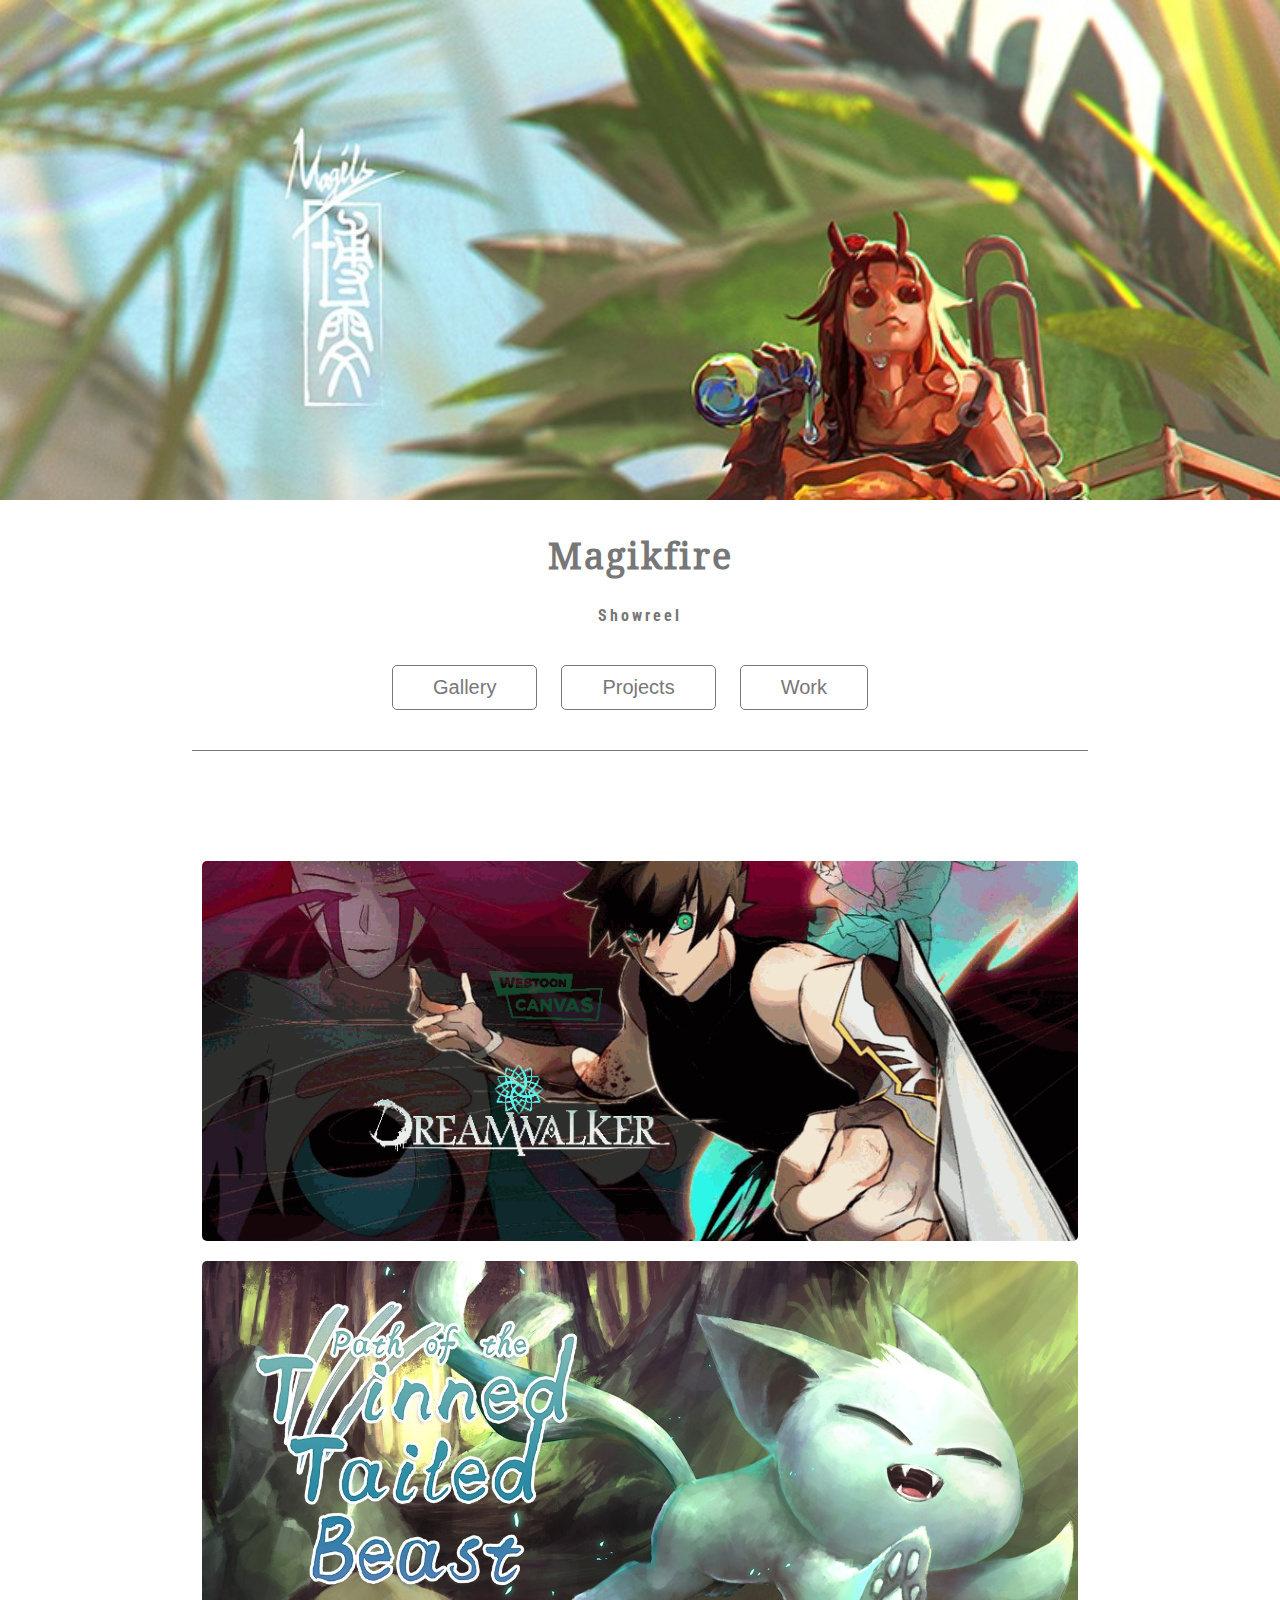
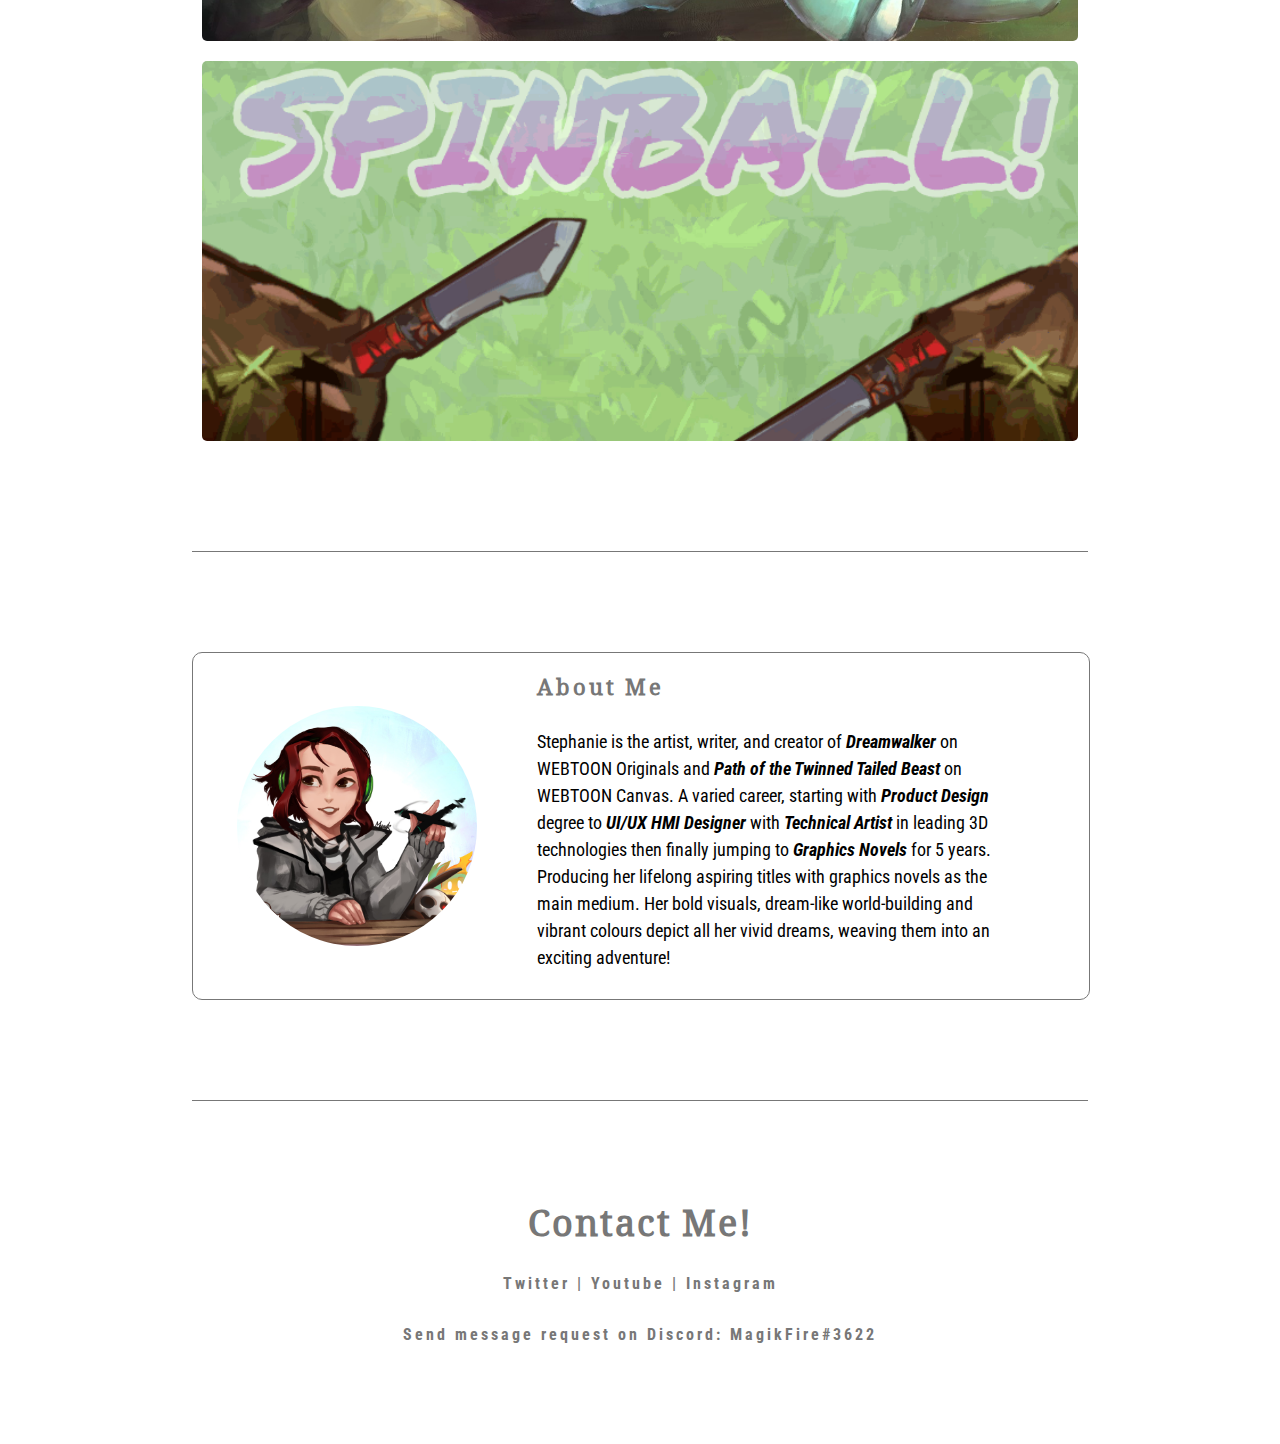
<file: projects.html>
<!DOCTYPE html>
<html>

<head>
    <meta charset="utf-8">
    <meta name="viewport" content="width=device-width, initial-scale=1.0">
    <meta property="og:image" content="pictures/thumb.jpg" />
    <meta property="og:type" content="website" />
    <meta property="og:url" content="https://magikfire.bitbucket.io" />
    <link rel="icon" href="pictures/tab_icon.png" type="image/gif" sizes="16x16">
    <meta property="og:description" content="Magik's Portfolio, featuring various creative projects." />
    <title>Magik's Portfolio Home Page</title>


    <link rel="stylesheet" type="text/css" href="css/index.css">
    <!-- <link rel="stylesheet" type="text/css" href="css/Gallery_B.css"> -->
    <link rel="stylesheet" type="text/css" href="css/Gallery_C.css">
    <!-- <link rel="stylesheet" type="text/css" href="css/Gallery_D.css"> -->
</head>

<body>
    <div class="parallax"></div>
    <div class="header" id="section">
        <h1>Magikfire</h1>

        <h2 id="A_Btn"><a href="index.html">Showreel</a></h2>
        <a href="gallery.html"><button id="B_Btn">Gallery</button></a>
        <a href="projects.html"><button id="C_Btn">Projects</button></a>
        <a href="work.html"><button id="D_Btn">Work</button></a>
    </div>
    <hr>

    <div class="content">
        <!-- ++++++++++++++++++++++++++++++ PROJECTS ++++++++++++++++++++++++++++++ -->
        <div id="C_" class="gallery-content">
            <div class="gallery_C">
                <a href="https://www.webtoons.com/en/action/dreamwalker/list?title_no=4434" target="_blank" style="cursor: pointer;">
                    <div class="gallery-item_C" style="background-image: url('pictures/webtoon_thumb.gif');">
                    </div>
                </a>

                <a href="https://www.webtoons.com/en/challenge/path-of-the-twinned-tailed-beast/list?title_no=727981" target="_blank" style="cursor: pointer;">
                    <div class="gallery-item_C" style="background-image: url('pictures/potttb_thumb.jpg');">
                    </div>
                </a>

                <a href="https://logon.itch.io/spinball" target="_blank" style="cursor: pointer;">
                    <div class="gallery-item_C" style="background-image: url('pictures/Spinball_thumb.gif');">
                    </div>
                </a>
            </div>
        </div>
    </div>

    <hr>

    <div class="content">

        <div class="about-section" style="user-select: text;">
            <div class="about-image"></div>
            <div class="about-text">
                <h2 style="font-family: Noto Serif Ahom;">About Me</h2>
                <p>Stephanie is the artist, writer, and creator of <b><i>Dreamwalker</i></b> on WEBTOON Originals and
                    <b><i>Path of the Twinned Tailed Beast</i></b> on WEBTOON Canvas. A varied career, starting with
                    <b><i>Product Design</i></b> degree to
                    <b><i>UI/UX HMI Designer</i></b> with <b><i>Technical Artist</i></b> in leading 3D technologies then finally jumping to <b><i>Graphics Novels</i></b> for 5 years. Producing her lifelong aspiring titles with graphics novels as the main
                    medium. Her bold visuals, dream-like world-building and vibrant colours depict all her vivid dreams, weaving them into an exciting adventure!
                </p>
            </div>
        </div>
    </div>

    <hr>

    <script src="Javascripts/SmoothScroll.js"></script>
    <div class="content" style="user-select: text;">
        <h1>Contact Me!</h1>
        <h2 style="margin-bottom: 0;">
            <a href="https://twitter.com/Magikfire/" target="_blank">Twitter</a> | <a href="https://youtube.com/@MagikFire" target="_blank">Youtube</a> | <a href="https://www.instagram.com/magik.sy/" target="_blank">Instagram</a>
        </h2>
        <br>
        <h2>Send message request on Discord: MagikFire#3622</h2>
    </div>

</body>
<!-- <script src="Javascripts/content.js"></script> -->

</html>
</file>
<file: css/index.css>
/* style.css */

@import url('https://fonts.googleapis.com/css2?family=Noto+Serif+Ahom&family=Raleway:wght@100&family=Roboto+Condensed:wght@300&display=swap');
.parallax {
    background-image: url("../pictures/title.jpg");
    height: 500px;
    width: 100%;
    background-size: 100%, auto;
    background-attachment: fixed;
    background-position: bottom;
    background-repeat: no-repeat;
    background-size: cover;
}

body {
    display: block;
    margin: 0px;
    font-family: Roboto Condensed;
    user-select: none;
}

.header {
    text-align: center;
    padding: 100px;
    padding: 10px;
}

h1 {
    font-family: Noto Serif Ahom;
    text-align: center;
    letter-spacing: 2px;
    font-size: 36px;
    color: #777;
    margin-bottom: 2px;
}

h2 {
    font-size: 16px;
    text-align: center;
    letter-spacing: 3px;
    color: #777;
    margin-bottom: 40px;
    text-decoration: none;
}

hr {
    border: 0;
    height: 1px;
    background-color: #777;
    margin-top: 30px;
    margin-bottom: 100px;
    width: 70%;
    /* margin: 20px; */
}


/* h2 hr {
    margin: 10px auto;
    width: 5%;
} */

h2 a {
    text-decoration: none;
    color: #777;
    transition: all 0.3s ease;
}

h2 a:hover {
    color: #333;
}


/* -----------------------------BUTTON------------------------------- */

button {
    background-color: #ffffff;
    font-size: 20px;
    color: #777;
    padding: 10px 40px;
    border: 1px solid #777;
    border-radius: 5px;
    margin-right: 20px;
    cursor: pointer;
    transition: all 0.3s ease;
}

button:hover {
    background-color: #f3f3f3;
    transform: scale(1.08);
}

button:active {
    transform: scale(0.95);
    background-color: #ffffff;
}

.active {
    color: #bbb !important;
    border: 1px solid #bbb !important;
}

.header h2 {
    color: #777 !important;
    cursor: pointer;
    border: none !important;
    width: 90px;
    margin-right: auto;
    margin-left: auto;
    transition: transform 0.2s ease;
}

a {
    text-decoration: none !important;
}

.header h2:hover {
    color: #333 !important;
    cursor: pointer;
    transform: scale(1.08);
}

.header h2:active {
    transform: scale(0.95);
    color: #bbb;
}

button:focus {
    outline: none;
    background-color: #ffffff;
}


/* -----------------------------ABOUT------------------------------- */

.about-section {
    display: flex;
    align-items: center;
    justify-content: center;
    margin: 0;
    height: auto;
    border: 1px solid #777;
    border-radius: 10px;
    width: 100%;
}

.about-image {
    width: 240px;
    height: 240px;
    background-image: url('../pictures/Magik.jpg');
    background-size: cover;
    background-position: center;
    border-radius: 50%;
    margin: 20px;
    /* margin-bottom: 20px;
    margin-top: 20px; */
    /* float: left; */
}

.about-text {
    position: sticky;
    width: calc(60% - 50px);
    text-align: left;
    padding: 0 40px;
    margin-right: 0;
    padding-bottom: 10px;
    padding-top: 10px;
    align-content: center;
}

.about-text h2 {
    font-size: 22px;
    font-weight: bold;
    margin-bottom: 10px;
    margin-top: 10px;
    text-align: left;
}

.about-text p {
    font-size: 18px;
    line-height: 1.5;
}


/* -----------------------------CONTENT------------------------------- */

.content {
    margin-bottom: 100px;
    width: 50%;
    margin-left: auto;
    margin-right: auto;
}

.gallery-content {
    /* display: none; */
    overflow: hidden;
}


/* -----------------------------MEDIA------------------------------- */

@media only screen and (max-width: 1350px) {
    .content {
        width: 70%;
    }
}

@media only screen and (max-width: 920px) {
    .content {
        width: 80%;
    }
    .about-section {
        display: block;
    }
    .about-image {
        margin: 40px auto;
        width: 80%;
        border-radius: 0;
    }
    .about-text {
        width: 80%;
        text-align: center;
        margin-bottom: 80px;
        margin-left: auto;
        margin-right: auto;
        /* margin: 40px; */
    }
    .about-text h2 {
        text-align: center;
    }
}

@media only screen and (max-width: 740px) {
    .content {
        width: 96%;
    }
    button {
        display: block;
        margin: 20px auto;
        padding: 10px;
        width: 300px;
    }
}
</file>
<file: css/Gallery_B.css>
/* -----------------------------GBLLERY------------------------------- */

.gallery_B {
    /* clear: left; */
    /* height: auto; */
    display: flex;
    flex-wrap: wrap;
    margin-bottom: 20px;
}

.gallery_B h2 {
    margin-bottom: 20px;
    padding-top: 30px;
    display: -webkit-inline-box;
    width: 100%;
    display: flex;
    justify-content: center;
    align-items: center;
    gap: 15px;
    flex-wrap: wrap;
}

.gallery-item_B {
    width: calc(50% - 20px);
    height: 400px;
    float: left;
    margin: 10px;
    overflow: hidden;
    cursor: pointer;
    background-size: cover;
    background-size: 130%;
    background-position: center;
    transition: background-size 0.5s ease-in-out;
    border-radius: 5px;
}

#gallery-item_B-3 {
    width: calc(33.33% - 20px);
}

#gallery-item_B-h {
    width: calc(100% - 20px);
}

.gallery-item_B img {
    /* position: absolute; */
    /* top: 50%;
    left: 50%; */
    width: 100%;
    height: 100%;
    opacity: 0;
    overflow: hidden;
}

.gallery-item_B:hover {
    /* transform: translate(-50%, -50%) scale(1.1); */
    /* zoom out on hover */
    background-size: 140%;
}

.modal_B {
    display: none;
    position: fixed;
    top: 0;
    left: 0;
    bottom: 0;
    right: 0;
    background-color: rgba(0, 0, 0, 0.8);
    z-index: 9999;
    align-items: center;
    height: 100%;
}

#modal-img_B {
    max-width: 90%;
    max-height: 90%;
    margin: auto;
    /* margin-top: 1%;
    margin-bottom: 1%; */
    display: block;
    opacity: 1;
    animation: modalPopIn 0.25s cubic-bezier(0.4, 0, 0.2, 1);
}

@keyframes modalPopIn {
    0% {
        transform: scale(0.95);
        opacity: 0;
    }
    100% {
        transform: scale(1);
        opacity: 1;
    }
}

@media only screen and (max-width: 1350px) {
    .gallery-item_B {
        height: 380px;
    }
}

@media only screen and (max-width: 920px) {
    .gallery-item_B {
        height: 340px;
    }
}

@media only screen and (max-width: 740px) {
    .gallery-item_B {
        width: 100%;
        height: 400px;
        background-size: cover;
    }
    .gallery-item_B:hover {
        background-size: cover + 20px;
    }
}
</file>
<file: css/Gallery_C.css>
/* -----------------------------GALLERY------------------------------- */

.gallery_C {
    clear: left;
}

.gallery-item_C {
    width: calc(100% - 20px);
    height: 400px;
    float: left;
    margin: 10px;
    overflow: hidden;
    cursor: pointer;


    background-size: cover;
    background-size: 130%;
    background-position: center;
    transition: background-size 0.5s ease-in-out;
    border-radius: 5px;
}

.gallery-item_C img {
    width: 100%;
    height: 100%;
    opacity: 0;
    overflow: hidden;
}

.gallery-item_C:hover {
    background-size: 140%;

}

/* -----------------------------MEDIA------------------------------- */

@media only screen and (max-width: 1350px) {

    .gallery-item_C {
        height: 380px;
    }
}

@media only screen and (max-width: 920px) {

    .gallery-item_C {
        height: 340px;
    }
}

@media only screen and (max-width: 740px) {

    .gallery-item_C {
        width: 100%;
        height: 400px;
        background-size: cover;
    }

    .gallery-item_C:hover {
        background-size: cover + 20px;
    }
}
</file>
<file: css/Gallery_D.css>
.gallery_D {
    display: flex;
    flex-wrap: wrap;
}

.gallery-item_D {
    width: calc(50% - 20px);
    height: 400px;
    margin: 10px;
    overflow: hidden;
    cursor: pointer;

    background-size: cover;
    background-size: 130%;
    background-position: center;
    transition: background-size 0.5s ease-in-out;
    border-radius: 5px;
}

.grid-image {
    width: 100%;
    height: 100%;
    opacity: 0;
    overflow: hidden
}

.gallery-item_D:hover {
    background-size: 140%;

}

/* -----------------------------LIGHTBOX------------------------------- */

.lightbox {
    display: none;
    position: fixed;
    z-index: 1;
    top: 0;
    left: 0;
    bottom: 0;
    right: 0;
    background-color: rgba(0, 0, 0, 0.8);
    align-items: center;
    /* justify-content: center; */
    height: 100%;
    flex-direction: column;
}

.lightbox-content {
    display: flex;
    max-width: 90%;
    max-height: 80%;
    margin: auto;
    align-items: center;
    flex-direction: column;

    overflow: scroll;
    /* align-items: center; */
    /* width: 400px;
    height: 100%; */
    z-index: 100;
}

.lightbox-content img {
    max-width: 100%;
    min-width: 100%;
    margin: auto;
    padding-bottom: 30px;
    /* z-index: 2; */

}
.lightbox-content video {
    max-width: 70%;
    min-width: 70%;
    margin: auto;
    padding-bottom: 30px;
    /* z-index: 100; */
    /* z-index: 2; */
}

.lightbox h1 {
    padding-top: 15px;
    color: #ffffff;
    background-color: black;
    width: 90%;
    cursor: pointer;
}

.lightbox h1:hover {
    background-color: #111;
    color: #bbb;
}

/* -----------------------------SCROLLBAR------------------------------- */

.lightbox-content::-webkit-scrollbar {
    width: 0.2em;
    background-color: rgba(0, 0, 0, 0);
    ;
}

.lightbox-content::-webkit-scrollbar-thumb {
    background-color: #ffffff;
}

.lightbox-content::-webkit-scrollbar-thumb:hover {
    background-color: #555;
}

.lightbox-content::-webkit-scrollbar-corner {
    width: 0.2em;
    background-color: rgba(0, 0, 0, 0);
    ;
}

/* -----------------------------CLOSE------------------------------- */

.close {
    float: right;
    position: relative;
    top: 5px;
    right: 45px;
    /* left: 45px; */
    line-height: 120%;
    padding-top: auto;
    padding-bottom: auto;
    color: #f1f1f1;
    font-size: 40px;
    font-weight: bold;
    cursor: pointer;
}

/* .close:hover,
.close:focus {
    color: #bbb;
    text-decoration: none;
    cursor: pointer;
} */


@media only screen and (max-width: 1350px) {

    .gallery-item_D {
        height: 380px;
    }
}

@media only screen and (max-width: 920px) {

    .gallery-item_D {
        height: 340px;
    }
}

@media only screen and (max-width: 740px) {

    .gallery-item_D {
        width: 100%;
        height: 400px;
        background-size: cover;
    }

    .gallery-item_D:hover {
        background-size: cover + 20px;
    }
}
</file>
